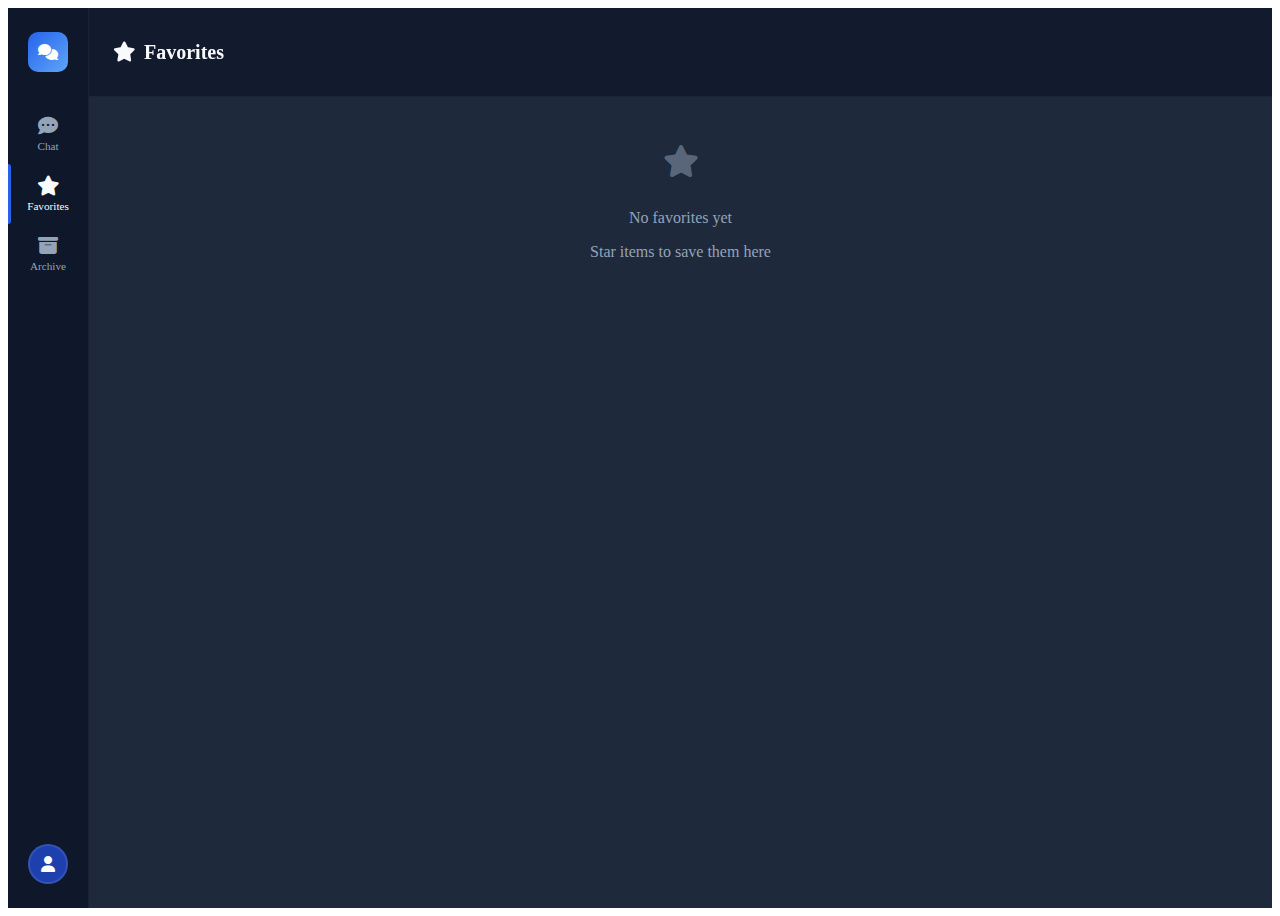
<file: api/static/favorites.html>
<!DOCTYPE html>
<html lang="en">
<head>
    <meta charset="UTF-8">
    <meta name="viewport" content="width=device-width, initial-scale=1.0">
    <title>Favorites</title>
    <link rel="stylesheet" href="https://cdnjs.cloudflare.com/ajax/libs/font-awesome/6.4.0/css/all.min.css">
    <link rel="stylesheet" href="css/main.css">
</head>
<body>
    <div class="app-container">
        <div class="container">
            <!-- Sidebar -->
            <div class="sidebar">
                <div class="sidebar-logo">
                    <i class="fas fa-comments"></i>
                </div>
                
                <a href="chat.html" class="nav-item">
                    <i class="fas fa-comment-dots"></i>
                    <span>Chat</span>
                </a>
                
                <a href="favorites.html" class="nav-item active">
                    <i class="fas fa-star"></i>
                    <span>Favorites</span>
                </a>
                
                <a href="archive.html" class="nav-item">
                    <i class="fas fa-archive"></i>
                    <span>Archive</span>
                </a>
                
                <div class="user-avatar">
                    <i class="fas fa-user"></i>
                </div>
            </div>
            
            <!-- Main Content -->
            <div class="main-content">
                <div class="content-header">
                    <h2><i class="fas fa-star"></i> Favorites</h2>
                </div>
                
                <div class="items-container">
                    <div class="items-grid" id="favorites-grid">
                        <div class="empty-state">
                            <i class="fas fa-star"></i>
                            <p>No favorites yet</p>
                            <p class="text-sm">Star items to save them here</p>
                        </div>
                    </div>
                </div>
            </div>
        </div>
    </div>

    <script>
        document.addEventListener('DOMContentLoaded', function() {
            // In a real app, you would fetch favorites from localStorage or API
            // This is just a frontend mockup
            const favorites = JSON.parse(localStorage.getItem('favorites')) || [];
            
            const favoritesGrid = document.getElementById('favorites-grid');
            
            if (favorites.length > 0) {
                favoritesGrid.innerHTML = '';
                favorites.forEach(item => {
                    const itemCard = createItemCard(item);
                    favoritesGrid.appendChild(itemCard);
                });
            }
            
            function createItemCard(item) {
                const card = document.createElement('div');
                card.className = 'item-card';
                card.innerHTML = `
                    <div class="item-image-container">
                        <img src="${item.image || 'https://via.placeholder.com/150?text=No+Image'}" class="item-image">
                    </div>
                    <div class="item-info">
                        <div class="item-title">${item.title || 'No title'}</div>
                        <div class="item-price">${item.price || 'Price not available'}</div>
                        <div class="item-actions">
                            <button class="item-action remove-favorite" data-id="${item.id}">
                                <i class="fas fa-trash"></i>
                            </button>
                        </div>
                    </div>
                `;
                return card;
            }
        });
    </script>
</body>
</html>
</file>
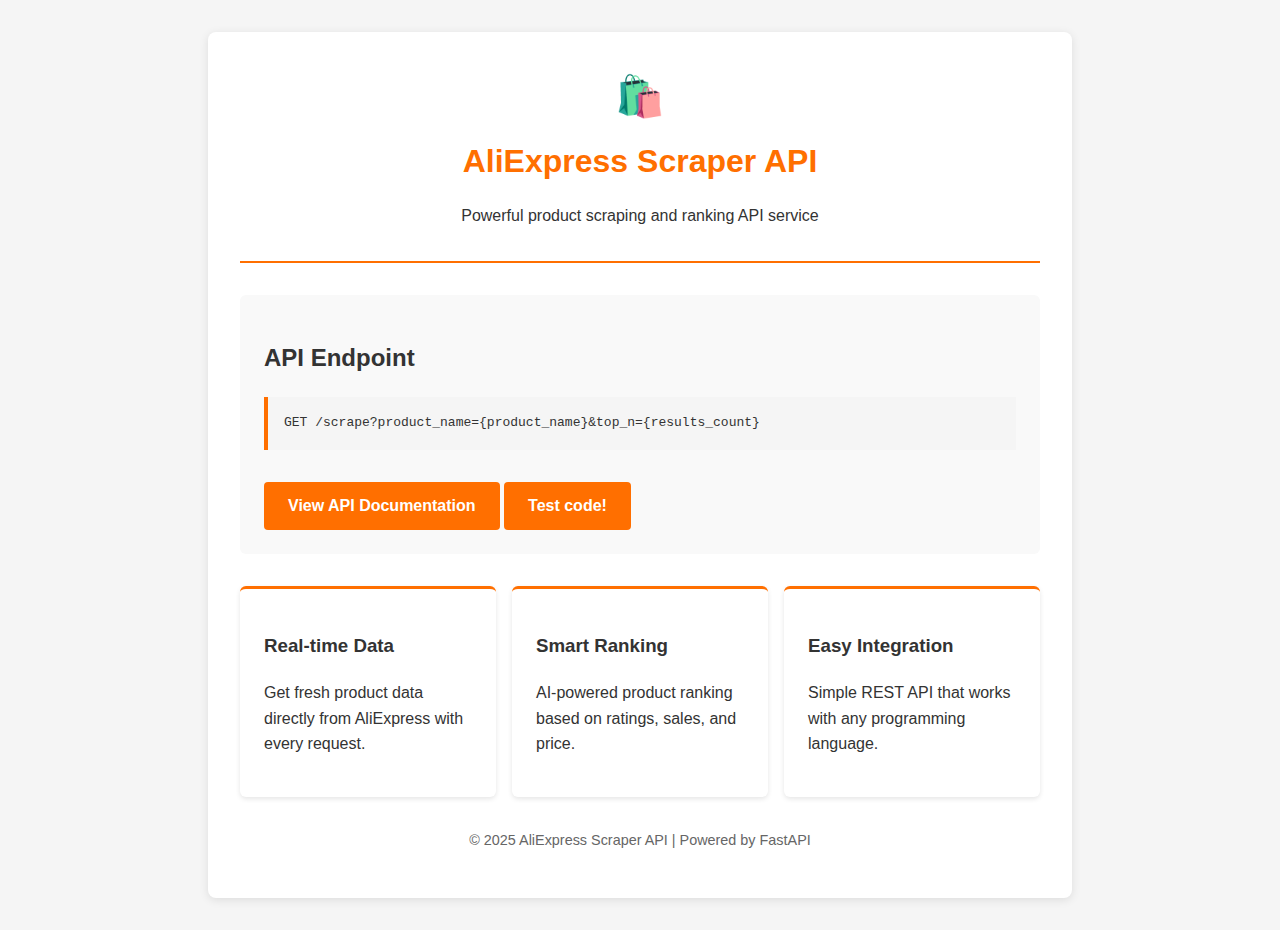
<file: api/static/test-isa/home.html>
<!DOCTYPE html>
<html lang="en">
<head>
    <meta charset="UTF-8">
    <meta name="viewport" content="width=device-width, initial-scale=1.0">
    <title>AliExpress Scraper API</title>
    <style>
        :root {
            --primary-color: #ff6f00;
            --secondary-color: #ffab40;
            --dark-color: #333;
            --light-color: #f5f5f5;
            --success-color: #4caf50;
        }
        
        body {
            font-family: 'Segoe UI', Tahoma, Geneva, Verdana, sans-serif;
            line-height: 1.6;
            margin: 0;
            padding: 0;
            background-color: var(--light-color);
            color: var(--dark-color);
        }
        
        .container {
            max-width: 800px;
            margin: 2rem auto;
            padding: 2rem;
            background: white;
            border-radius: 8px;
            box-shadow: 0 2px 10px rgba(0, 0, 0, 0.1);
        }
        
        header {
            text-align: center;
            margin-bottom: 2rem;
            border-bottom: 2px solid var(--primary-color);
            padding-bottom: 1rem;
        }
        
        h1 {
            color: var(--primary-color);
            margin: 0;
        }
        
        .logo {
            font-size: 2.5rem;
            margin-bottom: 0.5rem;
        }
        
        .api-info {
            background-color: #f9f9f9;
            padding: 1.5rem;
            border-radius: 6px;
            margin: 1.5rem 0;
        }
        
        .endpoint {
            background-color: var(--light-color);
            padding: 1rem;
            border-left: 4px solid var(--primary-color);
            margin: 1rem 0;
            font-family: monospace;
        }
        
        .btn {
            display: inline-block;
            background-color: var(--primary-color);
            color: white;
            padding: 0.7rem 1.5rem;
            text-decoration: none;
            border-radius: 4px;
            transition: background-color 0.3s;
            font-weight: bold;
            margin-top: 1rem;
        }
        
        .btn:hover {
            background-color: var(--secondary-color);
        }
        
        footer {
            text-align: center;
            margin-top: 2rem;
            color: #666;
            font-size: 0.9rem;
        }
        
        .features {
            display: grid;
            grid-template-columns: repeat(auto-fit, minmax(250px, 1fr));
            gap: 1rem;
            margin: 2rem 0;
        }
        
        .feature-card {
            background: white;
            padding: 1.5rem;
            border-radius: 6px;
            box-shadow: 0 2px 5px rgba(0,0,0,0.1);
            border-top: 3px solid var(--primary-color);
        }
    </style>
</head>
<body>
    <div class="container">
        <header>
            <div class="logo">🛍️</div>
            <h1>AliExpress Scraper API</h1>
            <p>Powerful product scraping and ranking API service</p>
        </header>
        
        <div class="api-info">
            <h2>API Endpoint</h2>
            <div class="endpoint">
                GET /scrape?product_name={product_name}&top_n={results_count}
            </div>
            <a href="/docs" class="btn">View API Documentation</a>
            <a href="/test" class="btn">Test code!</a>
        </div>
        
        <div class="features">
            <div class="feature-card">
                <h3>Real-time Data</h3>
                <p>Get fresh product data directly from AliExpress with every request.</p>
            </div>
            <div class="feature-card">
                <h3>Smart Ranking</h3>
                <p>AI-powered product ranking based on ratings, sales, and price.</p>
            </div>
            <div class="feature-card">
                <h3>Easy Integration</h3>
                <p>Simple REST API that works with any programming language.</p>
            </div>
        </div>
        
        <footer>
            <p>© 2025 AliExpress Scraper API | Powered by FastAPI</p>
        </footer>
    </div>
</body>
</html>
</file>
<file: api/static/css/main.css>
:root {
    --primary: #2563eb;
    --primary-dark: #1e40af;
    --secondary: #3b82f6;
    --accent: #60a5fa;
    --dark: #0f172a;
    --darker: #020617;
    --light: #f8fafc;
    --gray: #94a3b8;
    --success: #10b981;
    --warning: #f59e0b;
    --error: #ef4444;
    --chat-bg: #1e293b;
    --product-bg: #0f172a;
    --card-bg: rgba(30, 41, 59, 0.7);
    --glass: rgba(15, 23, 42, 0.8);
    --transition: all 0.4s cubic-bezier(0.175, 0.885, 0.32, 1.1);
}

/* Common Styles */
.app-container {
    display: flex;
    width: 100%;
    height: 100vh;
    overflow: hidden;
    background: var(--darker);
    color: var(--light);
}

.container {
    display: flex;
    width: 100%;
    height: 100vh;
    overflow: hidden;
}

/* Sidebar */
.sidebar {
    width: 80px;
    background: var(--dark);
    border-right: 1px solid rgba(255, 255, 255, 0.05);
    display: flex;
    flex-direction: column;
    align-items: center;
    padding: 1.5rem 0;
    z-index: 10;
}

.sidebar-logo {
    width: 40px;
    height: 40px;
    background: linear-gradient(135deg, var(--primary), var(--accent));
    border-radius: 10px;
    display: flex;
    align-items: center;
    justify-content: center;
    color: white;
    margin-bottom: 2rem;
}

.nav-item {
    width: 100%;
    display: flex;
    flex-direction: column;
    align-items: center;
    padding: 0.75rem 0;
    color: var(--gray);
    text-decoration: none;
    font-size: 0.7rem;
    transition: var(--transition);
    position: relative;
}

.nav-item i {
    font-size: 1.25rem;
    margin-bottom: 0.25rem;
}

.nav-item:hover, .nav-item.active {
    color: var(--light);
}

.nav-item.active::before {
    content: '';
    position: absolute;
    left: 0;
    top: 0;
    height: 100%;
    width: 3px;
    background: var(--primary);
    border-radius: 0 3px 3px 0;
}

.user-avatar {
    margin-top: auto;
    width: 36px;
    height: 36px;
    border-radius: 50%;
    background: var(--primary-dark);
    display: flex;
    align-items: center;
    justify-content: center;
    color: white;
    cursor: pointer;
    border: 2px solid rgba(255, 255, 255, 0.1);
}

/* Main Content (for favorites and archive) */
.main-content {
    flex: 1;
    display: flex;
    flex-direction: column;
    background: var(--chat-bg);
    overflow: hidden;
}

.content-header {
    padding: 1rem 1.5rem;
    border-bottom: 1px solid rgba(255, 255, 255, 0.05);
    background: rgba(15, 23, 42, 0.8);
    backdrop-filter: blur(10px);
    z-index: 2;
}

.content-header h2 {
    font-size: 1.25rem;
    font-weight: 600;
    display: flex;
    align-items: center;
    gap: 0.5rem;
}

.items-container {
    flex: 1;
    overflow-y: auto;
    padding: 1rem;
}

.items-grid {
    display: grid;
    grid-template-columns: repeat(auto-fill, minmax(250px, 1fr));
    gap: 1rem;
}

.item-card {
    background: var(--card-bg);
    border-radius: 12px;
    overflow: hidden;
    transition: var(--transition);
    border: 1px solid rgba(255, 255, 255, 0.05);
    box-shadow: 0 4px 12px rgba(0, 0, 0, 0.1);
}

.item-image-container {
    height: 160px;
    background: var(--dark);
    display: flex;
    align-items: center;
    justify-content: center;
}

.item-image {
    max-width: 100%;
    max-height: 100%;
    object-fit: contain;
}

.item-info {
    padding: 1rem;
}

.item-title {
    font-size: 0.9rem;
    font-weight: 500;
    margin-bottom: 0.5rem;
    white-space: nowrap;
    overflow: hidden;
    text-overflow: ellipsis;
}

.item-price {
    font-size: 1rem;
    font-weight: 600;
    color: var(--accent);
}

.item-actions {
    display: flex;
    justify-content: flex-end;
    margin-top: 0.5rem;
}

.item-action {
    width: 30px;
    height: 30px;
    border-radius: 8px;
    background: rgba(255, 255, 255, 0.05);
    border: none;
    color: var(--light);
    display: flex;
    align-items: center;
    justify-content: center;
    cursor: pointer;
    transition: var(--transition);
}

.item-action:hover {
    background: var(--error);
    color: white;
}

.empty-state {
    text-align: center;
    padding: 2rem 1rem;
    color: var(--gray);
    grid-column: 1 / -1;
}

.empty-state i {
    font-size: 2rem;
    margin-bottom: 1rem;
    opacity: 0.5;
}

.empty-state p {
    margin-bottom: 0.5rem;
}

/* Chat-specific styles (same as before) */
/* ... (include all the chat-specific styles from previous chat.css) */

/* Responsive */
@media (max-width: 768px) {
    .sidebar {
        width: 60px;
        padding: 1rem 0;
    }
    
    .items-grid {
        grid-template-columns: 1fr;
    }
}
</file>
